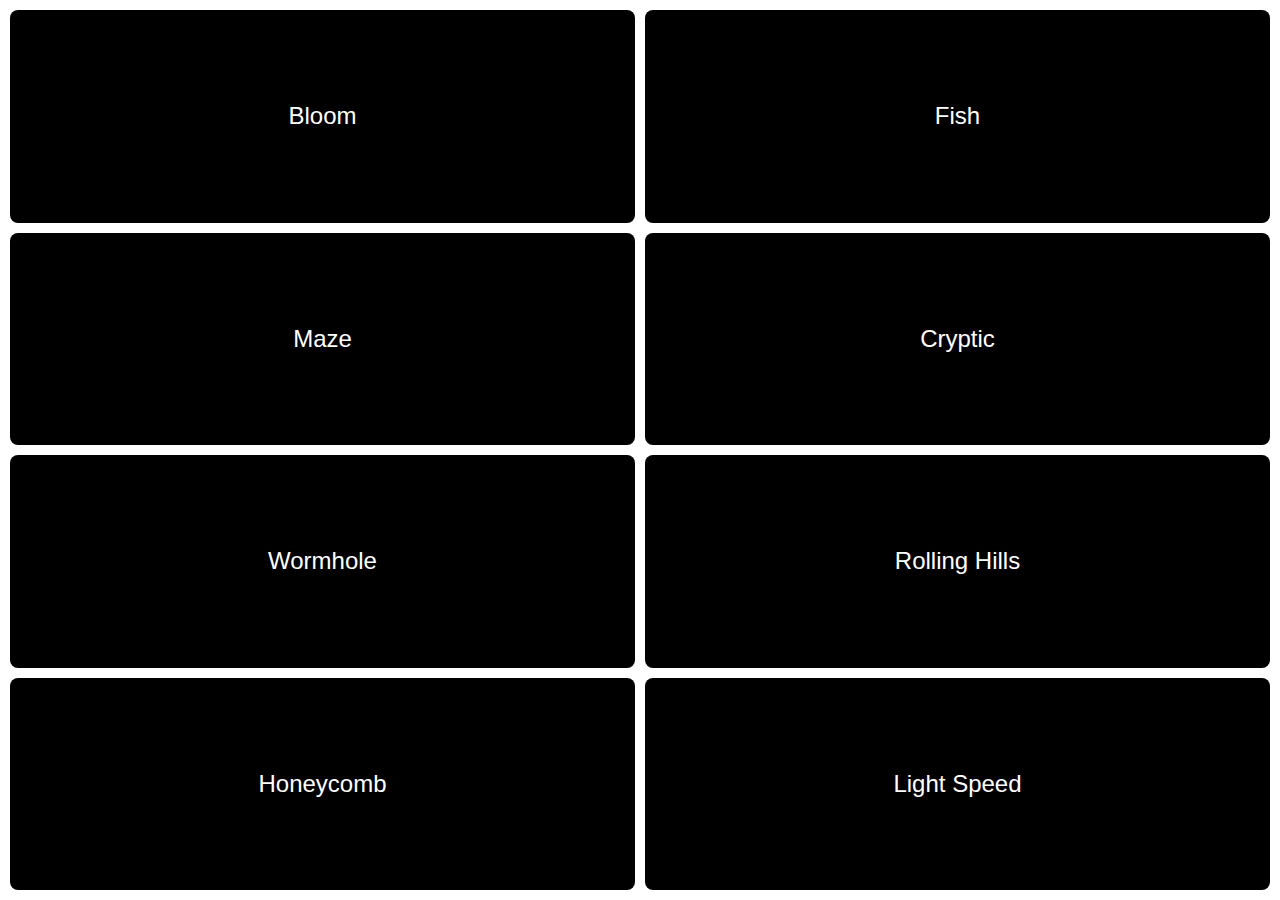
<file: index.html>
<!DOCTYPE html>
<html lang="pt-br">
<head>
  <meta charset="UTF-8">
  <meta name="viewport" content="width=device-width, initial-scale=1.0">
  <title>@code_rgb</title>
  <link rel="stylesheet" href="style.css">
</head>
<body>
  <div class="container">
    <a href="screen01.html" class="botao">Bloom</a>
    <a href="screen02.html" class="botao">Fish</a>
    <a href="screen03.html" class="botao">Maze</a>
    <a href="screen04.html" class="botao">Cryptic</a>
    <a href="screen05.html" class="botao">Wormhole</a>
    <a href="screen06.html" class="botao">Rolling Hills</a>
    <a href="screen07.html" class="botao">Honeycomb</a>
    <a href="screen08.html" class="botao">Light Speed</a>
    <!-- https://www.codepalette.net/ -->
    <!-- https://www.codergb.art/ -->
  </div>
</body>
</html>

<!--
  pra que serve
  tantos códigos?
  se a vida
  não é programada
  e as melhores coisas
  não tem lógica
-->
</file>
<file: style.css>
* {
    box-sizing: border-box;
    margin: 0;
    padding: 0;
  }
  
  body, html {
    height: 100%;
    width: 100%;
    font-family: sans-serif;
  }
  
  .container {
    display: grid;
    grid-template-columns: repeat(2, 1fr);
    grid-template-rows: repeat(4, 1fr);
    gap: 10px;
    padding: 10px;
    height: 100vh;
  }
  
  .botao {
    display: flex;
    align-items: center;
    justify-content: center;
    background-color: #000000;
    color: white;
    text-decoration: none;
    font-size: 1.5em;
    border-radius: 8px;
    transition: background-color 0.3s;
  }
  
  .botao:hover {
    background-color: #353535;
  }
  
/*
  você me prometeu  
  um "pra sempre"  
  mas nunca chamou  
  essa função  
*/
</file>
